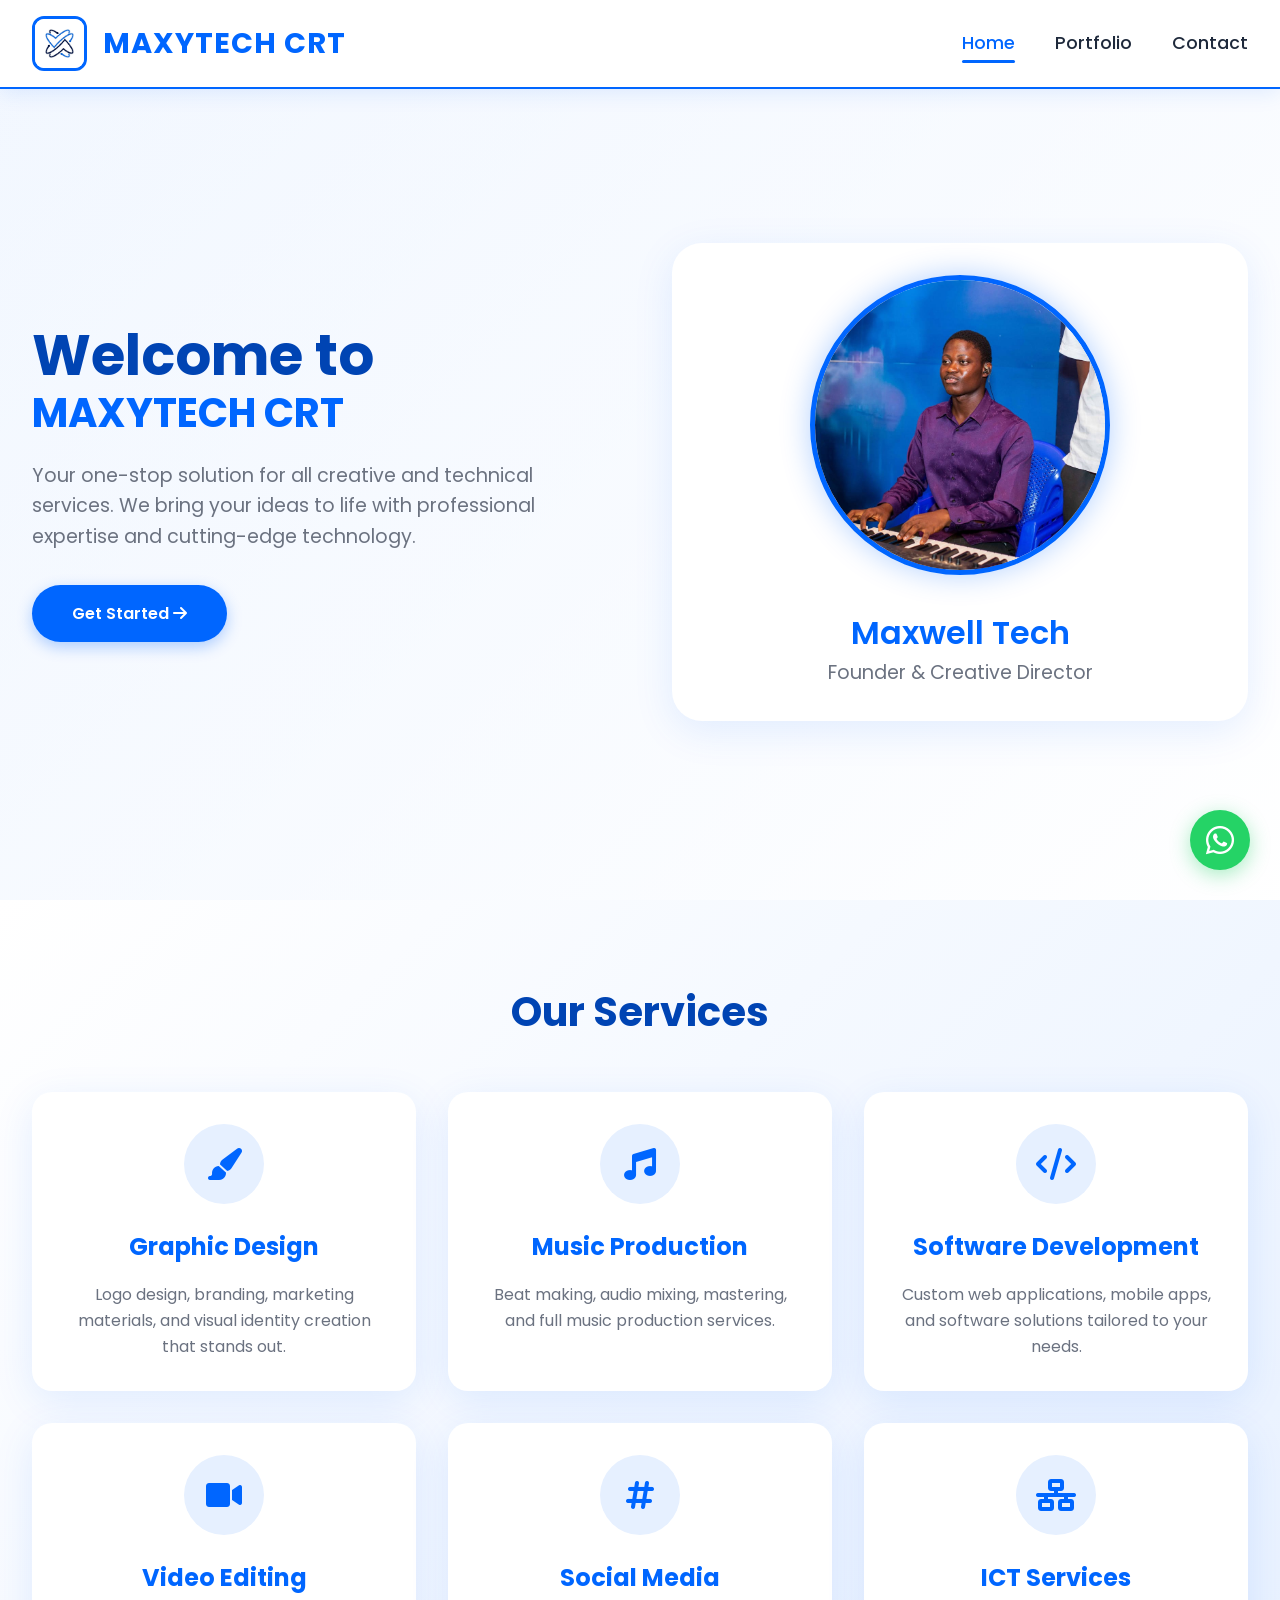
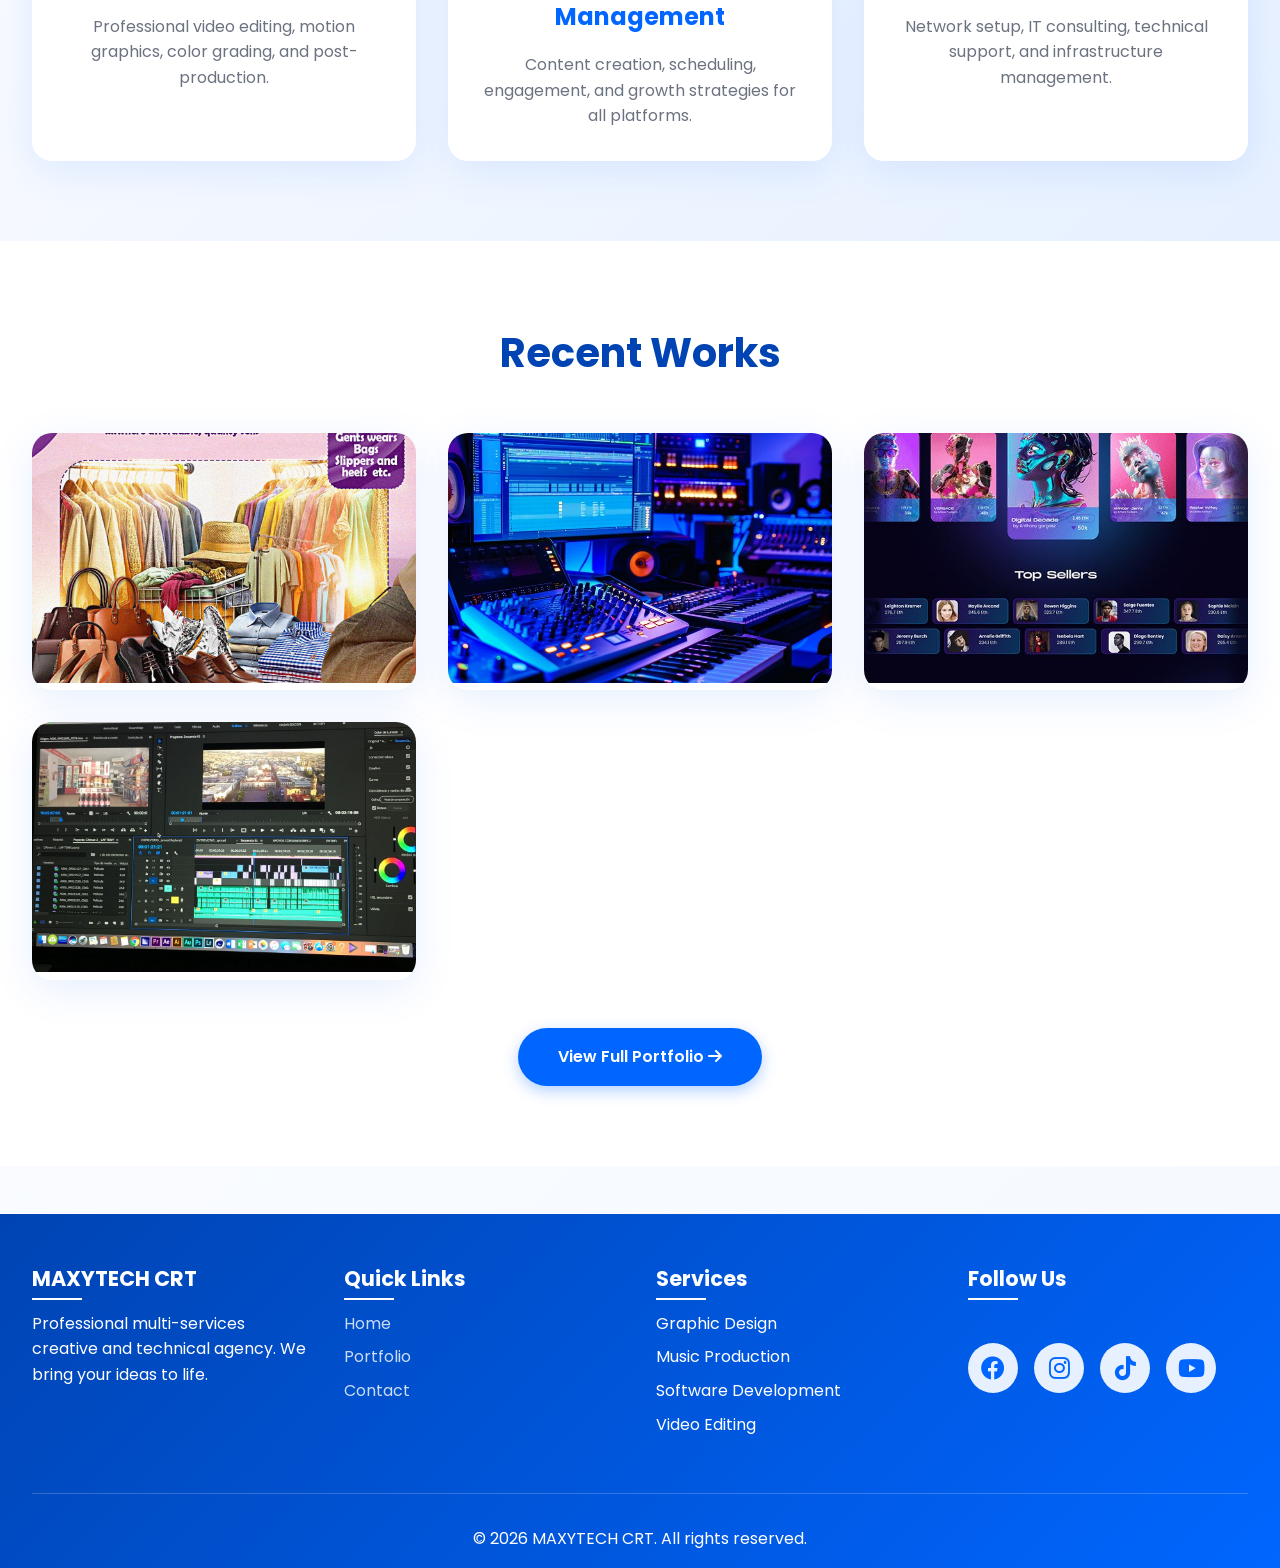
<file: index.html>
<!DOCTYPE html>
<html lang="en">
<head>
    <meta charset="UTF-8">
    <meta name="viewport" content="width=device-width, initial-scale=1.0">
    <title>MAXYTECH CRT - Professional Multi-Services</title>
    <link rel="stylesheet" href="style.css">
    <link rel="stylesheet" href="https://cdnjs.cloudflare.com/ajax/libs/font-awesome/6.0.0/css/all.min.css">
    <link href="https://fonts.googleapis.com/css2?family=Poppins:wght@300;400;500;600;700&display=swap" rel="stylesheet">
</head>
<body>
    <!-- Navigation -->
    <nav class="navbar">
        <div class="nav-container">
            <div class="logo">
                <a href="index.html">
                    <img src="logo.jpg" alt="MAXYTECH CRT Logo" class="logo-img">
                    <span class="logo-text">MAXYTECH CRT</span>
                </a>
            </div>
            
            <ul class="nav-menu">
                <li><a href="index.html">Home</a></li>
                <li><a href="portfolio.html">Portfolio</a></li>
                <li><a href="contact.html">Contact</a></li>
            </ul>
            
            <div class="hamburger">
                <span class="bar"></span>
                <span class="bar"></span>
                <span class="bar"></span>
            </div>
        </div>
    </nav>

    <!-- Hero Section -->
    <section class="hero">
        <div class="hero-container">
            <div class="hero-content">
                <h1>
                    Welcome to <span>MAXYTECH CRT</span>
                </h1>
                <p>Your one-stop solution for all creative and technical services. We bring your ideas to life with professional expertise and cutting-edge technology.</p>
                <a href="contact.html" class="btn">Get Started <i class="fas fa-arrow-right"></i></a>
            </div>
            
            <div class="hero-image">
                <div class="profile-card">
                    <img src="profile.jpg" alt="MAXYTECH CRT Founder" class="profile-img">
                    <h2 class="profile-name">Maxwell Tech</h2>
                    <p class="profile-title">Founder & Creative Director</p>
                </div>
            </div>
        </div>
    </section>

    <!-- Services Section -->
    <section class="services">
        <h2 class="section-title">Our Services</h2>
        <div class="services-grid">
            <div class="service-card">
                <div class="service-icon">
                    <i class="fas fa-paint-brush"></i>
                </div>
                <h3>Graphic Design</h3>
                <p>Logo design, branding, marketing materials, and visual identity creation that stands out.</p>
            </div>
            
            <div class="service-card">
                <div class="service-icon">
                    <i class="fas fa-music"></i>
                </div>
                <h3>Music Production</h3>
                <p>Beat making, audio mixing, mastering, and full music production services.</p>
            </div>
            
            <div class="service-card">
                <div class="service-icon">
                    <i class="fas fa-code"></i>
                </div>
                <h3>Software Development</h3>
                <p>Custom web applications, mobile apps, and software solutions tailored to your needs.</p>
            </div>
            
            <div class="service-card">
                <div class="service-icon">
                    <i class="fas fa-video"></i>
                </div>
                <h3>Video Editing</h3>
                <p>Professional video editing, motion graphics, color grading, and post-production.</p>
            </div>
            
            <div class="service-card">
                <div class="service-icon">
                    <i class="fas fa-hashtag"></i>
                </div>
                <h3>Social Media Management</h3>
                <p>Content creation, scheduling, engagement, and growth strategies for all platforms.</p>
            </div>
            
            <div class="service-card">
                <div class="service-icon">
                    <i class="fas fa-network-wired"></i>
                </div>
                <h3>ICT Services</h3>
                <p>Network setup, IT consulting, technical support, and infrastructure management.</p>
            </div>
        </div>
    </section>

    <!-- Portfolio Preview -->
    <section class="portfolio-preview">
        <h2 class="section-title">Recent Works</h2>
        <div class="preview-grid">
            <div class="preview-item">
                <img src="graphic-design1.jpg" alt="Graphic Design Project">
                <div class="preview-overlay">
                    <h3>Brand Identity Design</h3>
                    <p>Graphic Design</p>
                </div>
            </div>
            
            <div class="preview-item">
                <img src="music1.jpg" alt="Music Production">
                <div class="preview-overlay">
                    <h3>Beat Production</h3>
                    <p>Music Production</p>
                </div>
            </div>
            
            <div class="preview-item">
                <img src="website1.jpg" alt="Web Development">
                <div class="preview-overlay">
                    <h3>E-commerce Platform</h3>
                    <p>Web Development</p>
                </div>
            </div>
            
            <div class="preview-item">
                <img src="video1.jpg" alt="Video Editing">
                <div class="preview-overlay">
                    <h3>Music Video Edit</h3>
                    <p>Video Editing</p>
                </div>
            </div>
        </div>
        
        <div class="view-more">
            <a href="portfolio.html" class="btn">View Full Portfolio <i class="fas fa-arrow-right"></i></a>
        </div>
    </section>

    <!-- WhatsApp Float Button -->
    <a href="https://wa.me/233532802304" class="whatsapp-float" target="_blank">
        <i class="fab fa-whatsapp"></i>
        <span class="tooltip">Chat with us</span>
    </a>

    <!-- Footer -->
    <footer class="footer">
        <div class="footer-container">
            <div class="footer-section">
                <h3>MAXYTECH CRT</h3>
                <p>Professional multi-services creative and technical agency. We bring your ideas to life.</p>
            </div>
            
            <div class="footer-section">
                <h3>Quick Links</h3>
                <ul>
                    <li><a href="index.html">Home</a></li>
                    <li><a href="portfolio.html">Portfolio</a></li>
                    <li><a href="contact.html">Contact</a></li>
                </ul>
            </div>
            
            <div class="footer-section">
                <h3>Services</h3>
                <ul>
                    <li>Graphic Design</li>
                    <li>Music Production</li>
                    <li>Software Development</li>
                    <li>Video Editing</li>
                </ul>
            </div>
            
            <div class="footer-section">
                <h3>Follow Us</h3>
                <div class="social-links">
                    <a href="https://www.facebook.com/share/16zon4tPhb/" class="social-link"><i class="fab fa-facebook"></i></a>
                    <a href="https://www.instagram.com/opokumaxwell256?igsh=c2thaXQwNGx6b2oy" class="social-link"><i class="fab fa-instagram"></i></a>
 <a href="https://www.tiktok.com/@maxykeys?_r=1&_t=ZS-94LhUU5lEB7" class="social-link"><i class="fab fa-tiktok"></i></a>
          <a href="https://www.youtube.com/@maxykeys.youtubechannel" class="social-link"><i class="fab fa-youtube"></i></a>
                </div>
            </div>
        </div>
        
        <div class="footer-bottom">
            <p>&copy; 2026 MAXYTECH CRT. All rights reserved.</p>
        </div>
    </footer>

    <script src="script.js"></script>
</body>
</html>
</file>
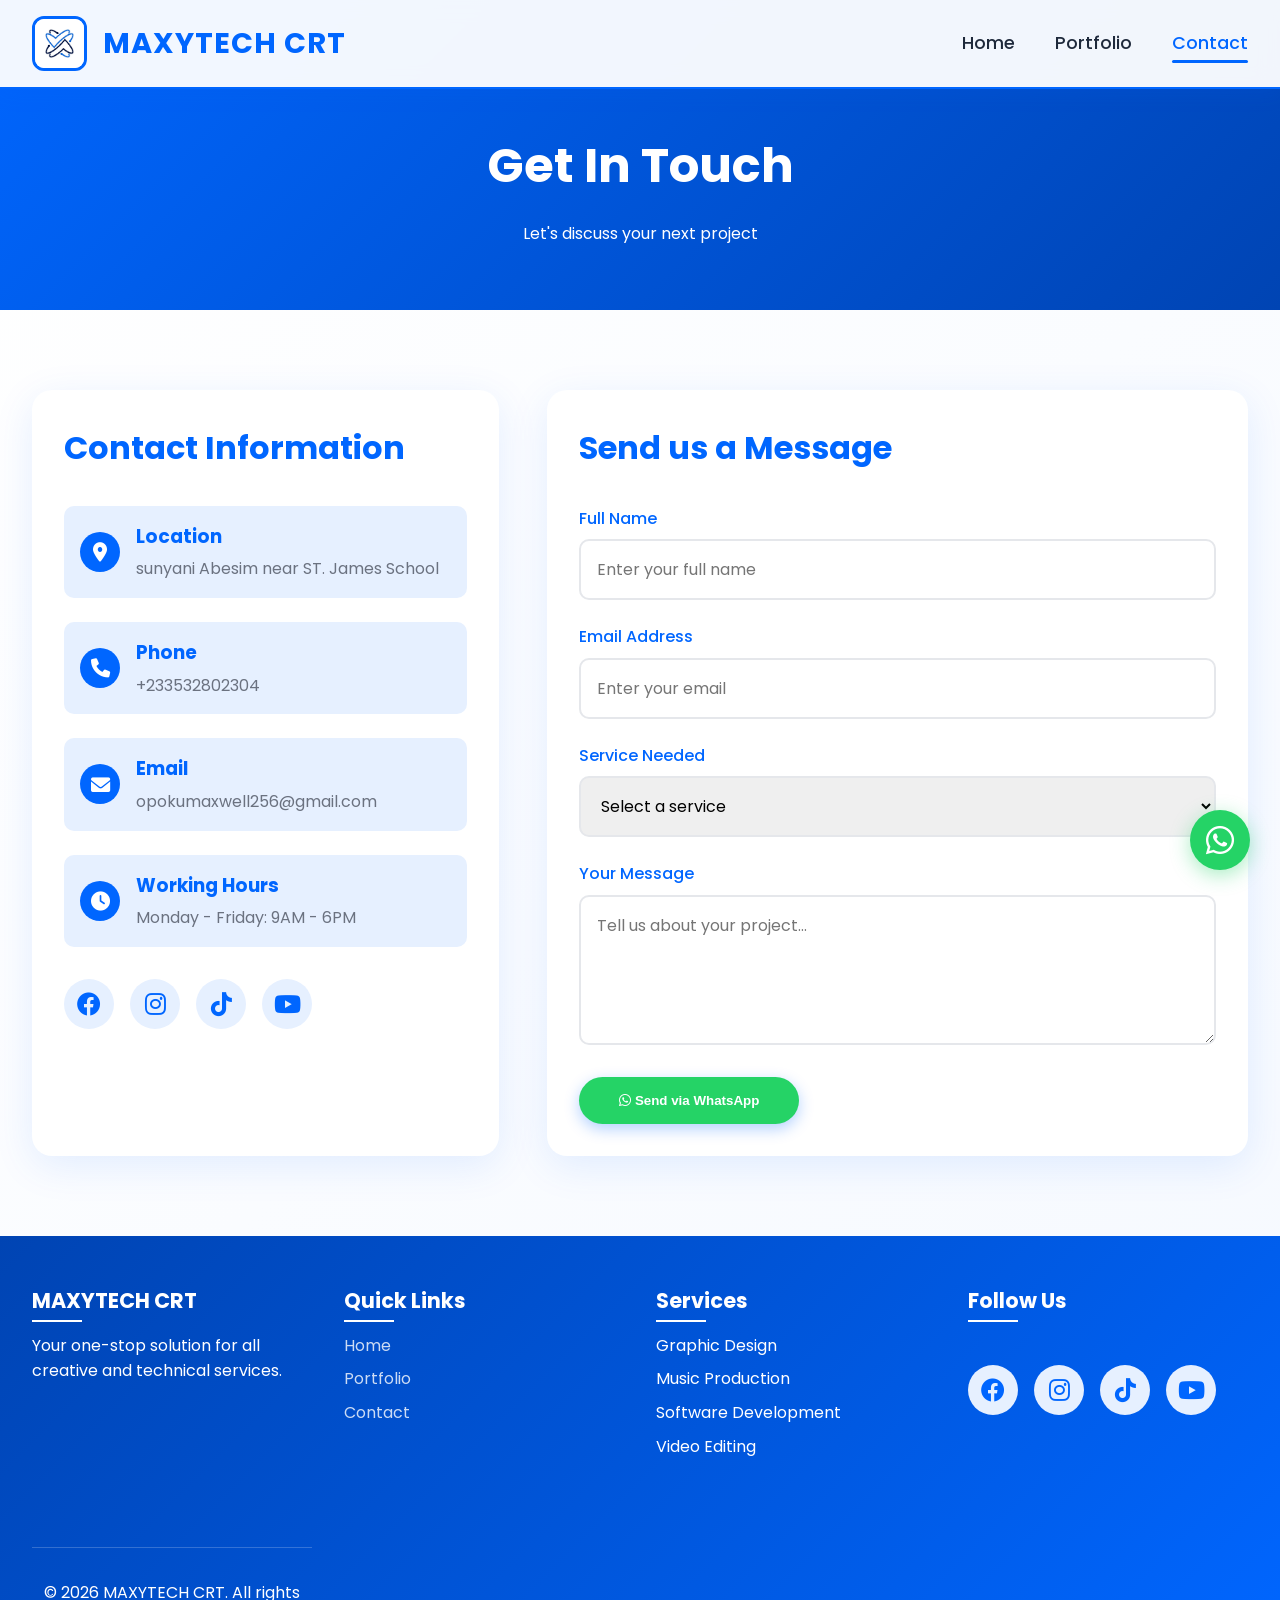
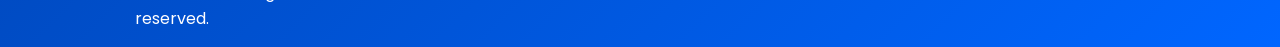
<file: contact.html>
<!DOCTYPE html>
<html lang="en">
<head>
    <meta charset="UTF-8">
    <meta name="viewport" content="width=device-width, initial-scale=1.0">
    <title>Contact Us - MAXYTECH CRT</title>
    <link rel="stylesheet" href="style.css">
    <link rel="stylesheet" href="https://cdnjs.cloudflare.com/ajax/libs/font-awesome/6.0.0/css/all.min.css">
    <link href="https://fonts.googleapis.com/css2?family=Poppins:wght@300;400;500;600;700&display=swap" rel="stylesheet">
</head>
<body>
    <!-- Navigation -->
    <nav class="navbar">
        <div class="nav-container">
            <div class="logo">
                <a href="index.html">
                    <img src="logo.jpg" alt="MAXYTECH CRT Logo" class="logo-img">
                    <span class="logo-text">MAXYTECH CRT</span>
                </a>
            </div>
            
            <ul class="nav-menu">
                <li><a href="index.html">Home</a></li>
                <li><a href="portfolio.html">Portfolio</a></li>
                <li><a href="contact.html">Contact</a></li>
            </ul>
            
            <div class="hamburger">
                <span class="bar"></span>
                <span class="bar"></span>
                <span class="bar"></span>
            </div>
        </div>
    </nav>

    <!-- Contact Header -->
    <section class="contact-header">
        <h1>Get In Touch</h1>
        <p>Let's discuss your next project</p>
    </section>

    <!-- Contact Section -->
    <div class="contact-container">
        <!-- Contact Information -->
        <div class="contact-info">
            <h2>Contact Information</h2>
            
            <div class="info-item">
                <i class="fas fa-map-marker-alt"></i>
                <div>
                    <h3>Location</h3>
                    <p>sunyani Abesim near ST. James School</p>
                </div>
            </div>
            
            <div class="info-item">
                <i class="fas fa-phone"></i>
                <div>
                    <h3>Phone</h3>
                    <p>+233532802304</p>
                </div>
            </div>
            
            <div class="info-item">
                <i class="fas fa-envelope"></i>
                <div>
                    <h3>Email</h3>
                    <p>opokumaxwell256@gmail.com</p>
                </div>
            </div>
            
            <div class="info-item">
                <i class="fas fa-clock"></i>
                <div>
                    <h3>Working Hours</h3>
                    <p>Monday - Friday: 9AM - 6PM</p>
                </div>
            </div>
            
            <div class="social-links">
                <a href="https://www.facebook.com/share/16zon4tPhb/" class="social-link"><i class="fab fa-facebook"></i></a>
                    <a href="https://www.instagram.com/opokumaxwell256?igsh=c2thaXQwNGx6b2oy" class="social-link"><i class="fab fa-instagram"></i></a>
 <a href="https://www.tiktok.com/@maxykeys?_r=1&_t=ZS-94LhUU5lEB7" class="social-link"><i class="fab fa-tiktok"></i></a>
          <a href="https://www.youtube.com/@maxykeys.youtubechannel" class="social-link"><i class="fab fa-youtube"></i></a>
          </div>
        </div>
        
        <!-- Contact Form -->
        <div class="contact-form">
            <h2>Send us a Message</h2>
            <form id="contactForm">
                <div class="form-group">
                    <label for="name">Full Name</label>
                    <input type="text" id="name" name="name" required placeholder="Enter your full name">
                </div>
                
                <div class="form-group">
                    <label for="email">Email Address</label>
                    <input type="email" id="email" name="email" required placeholder="Enter your email">
                </div>
                
                <div class="form-group">
                    <label for="service">Service Needed</label>
                    <select id="service" name="service" required>
                        <option value="">Select a service</option>
                        <option value="Graphic Design">Graphic Design</option>
                        <option value="Music Production">Music Production</option>
                        <option value="Software Development">Software Development</option>
                        <option value="Video Editing">Video Editing</option>
                        <option value="Social Media Management">Social Media Management</option>
                        <option value="ICT Services">ICT Services</option>
                    </select>
                </div>
                
                <div class="form-group">
                    <label for="message">Your Message</label>
                    <textarea id="message" name="message" required placeholder="Tell us about your project..."></textarea>
                </div>
                
                <button type="submit" class="btn btn-whatsapp">
                    <i class="fab fa-whatsapp"></i>
                    Send via WhatsApp
                </button>
            </form>
        </div>
    </div>

    <!-- WhatsApp Float Button -->
    <a href="https://wa.me/233532802304" class="whatsapp-float" target="_blank">
        <i class="fab fa-whatsapp"></i>
        <span class="tooltip">Chat with us</span>
    </a>

    <!-- Footer -->
    <footer class="footer">
        <div class="footer-container">
            <div class="footer-section">
                <h3>MAXYTECH CRT</h3>
                <p>Your one-stop solution for all creative and technical services.</p>
            </div>
            
            <div class="footer-section">
                <h3>Quick Links</h3>
                <ul>
                    <li><a href="index.html">Home</a></li>
                    <li><a href="portfolio.html">Portfolio</a></li>
                    <li><a href="contact.html">Contact</a></li>
                </ul>
            </div>
            
            <div class="footer-section">
                <h3>Services</h3>
                <ul>
                    <li>Graphic Design</li>
                    <li>Music Production</li>
                    <li>Software Development</li>
                    <li>Video Editing</li>
                </ul>
            </div>
            
            <div class="footer-section">
                <h3>Follow Us</h3>
                <div class="social-links">
                     <a href="https://www.facebook.com/share/16zon4tPhb/" class="social-link"><i class="fab fa-facebook"></i></a>
                    <a href="https://www.instagram.com/opokumaxwell256?igsh=c2thaXQwNGx6b2oy" class="social-link"><i class="fab fa-instagram"></i></a>
 <a href="https://www.tiktok.com/@maxykeys?_r=1&_t=ZS-94LhUU5lEB7" class="social-link"><i class="fab fa-tiktok"></i></a>
          <a href="https://www.youtube.com/@maxykeys.youtubechannel" class="social-link"><i class="fab fa-youtube"></i></a>
                </div>
            </div>
        
        
        <div class="footer-bottom">
            <p>&copy; 2026 MAXYTECH CRT. All rights reserved.</p>
        </div>
    </footer>

    <script src="script.js"></script>
</body>
</html>
</file>
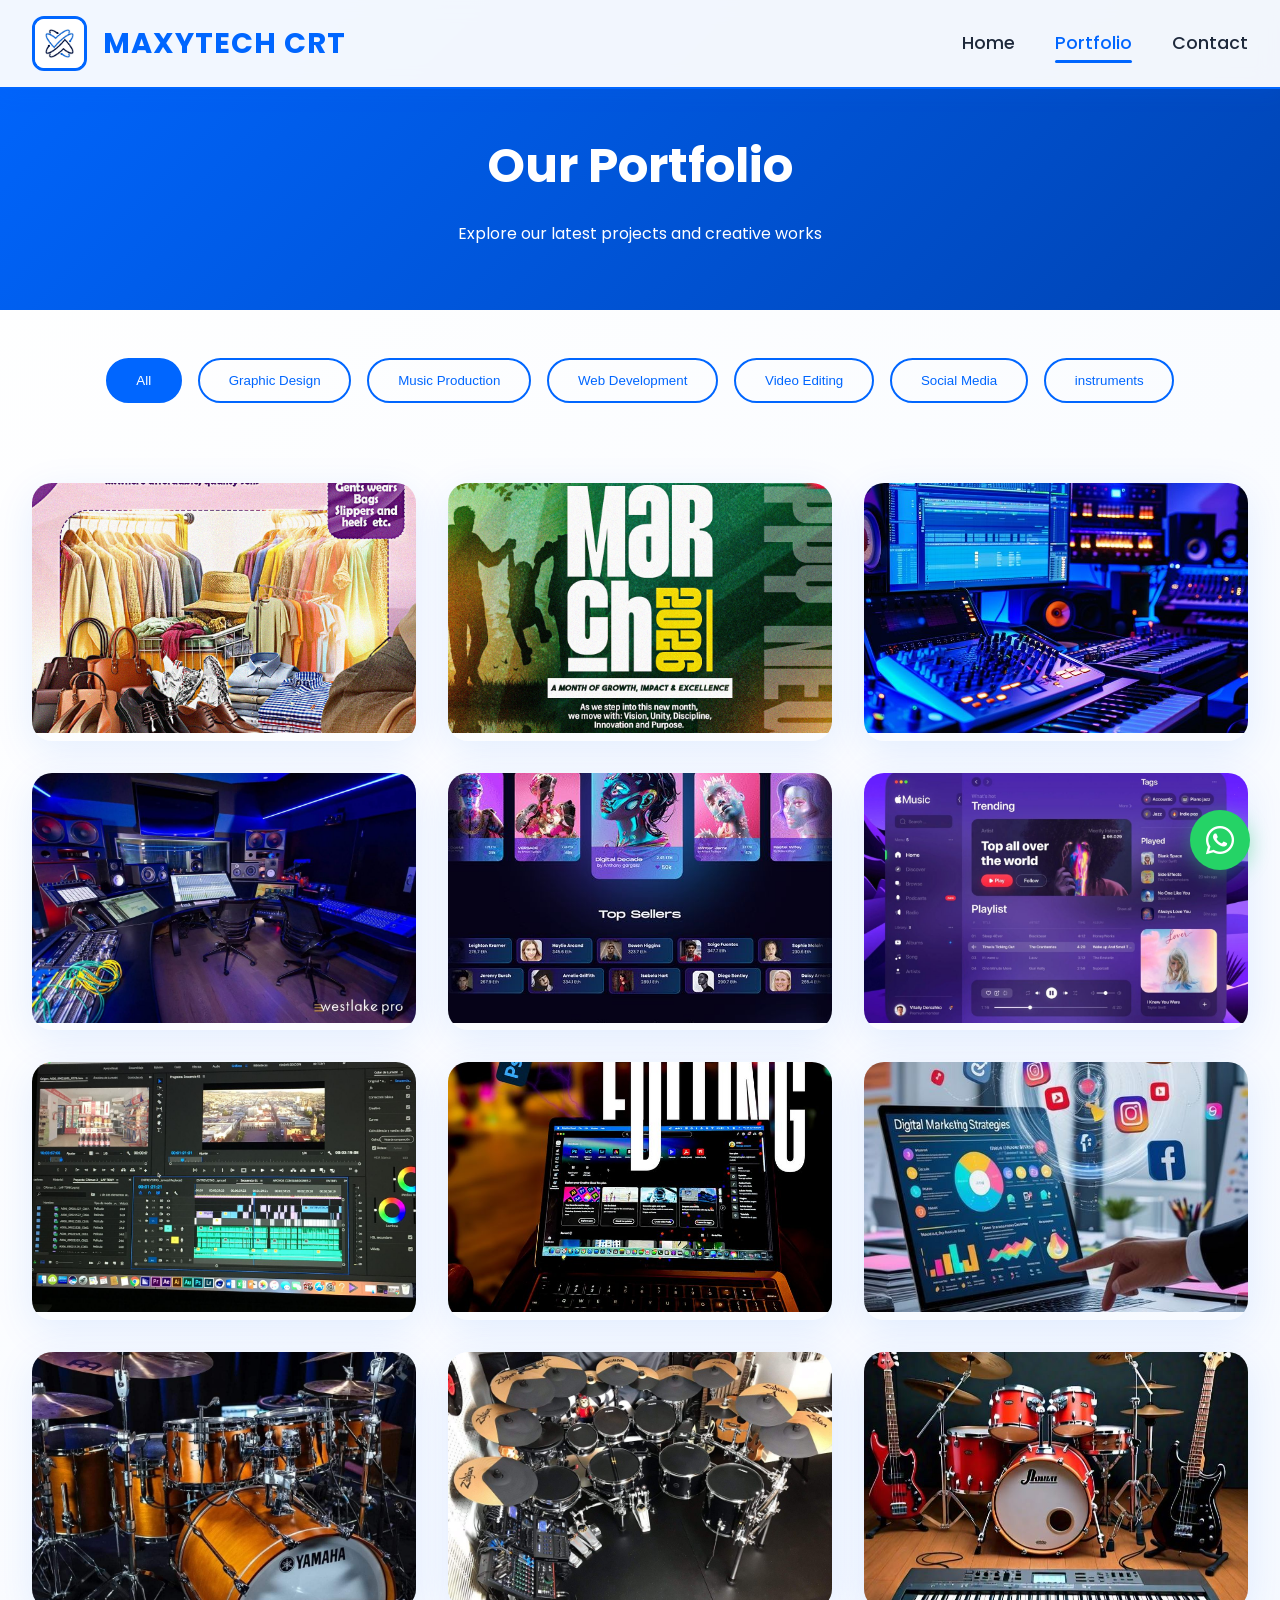
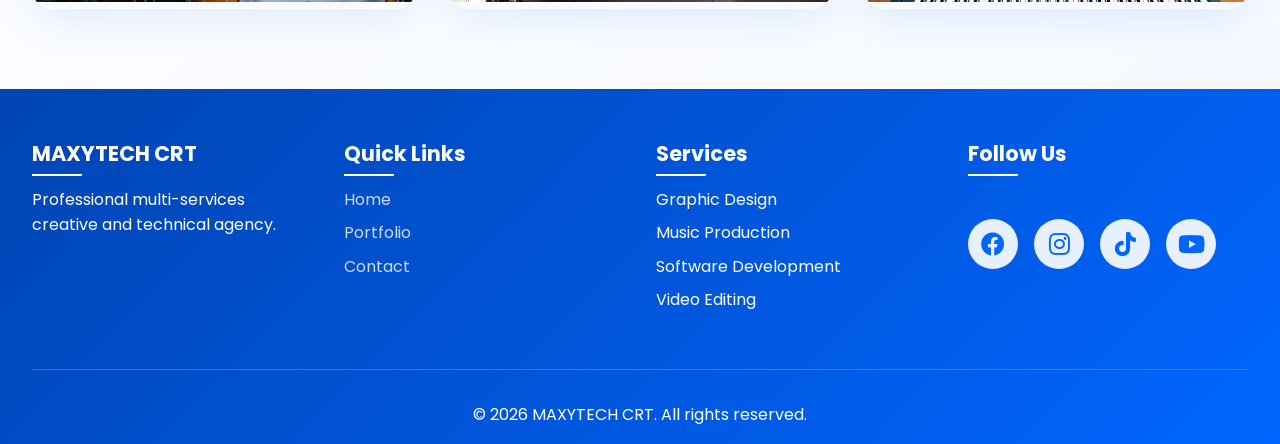
<file: portfolio.html>
<!DOCTYPE html>
<html lang="en">
<head>
    <meta charset="UTF-8">
    <meta name="viewport" content="width=device-width, initial-scale=1.0">
    <title>Portfolio - MAXYTECH CRT</title>
    <link rel="stylesheet" href="style.css">
    <link rel="stylesheet" href="https://cdnjs.cloudflare.com/ajax/libs/font-awesome/6.0.0/css/all.min.css">
    <link href="https://fonts.googleapis.com/css2?family=Poppins:wght@300;400;500;600;700&display=swap" rel="stylesheet">
</head>
<body>
    <!-- Navigation -->
    <nav class="navbar">
        <div class="nav-container">
            <div class="logo">
                <a href="index.html">
                    <img src="logo.jpg" alt="MAXYTECH CRT Logo" class="logo-img">
                    <span class="logo-text">MAXYTECH CRT</span>
                </a>
            </div>
            
            <ul class="nav-menu">
                <li><a href="index.html">Home</a></li>
                <li><a href="portfolio.html">Portfolio</a></li>
                <li><a href="contact.html">Contact</a></li>
            </ul>
            
            <div class="hamburger">
                <span class="bar"></span>
                <span class="bar"></span>
                <span class="bar"></span>
            </div>
        </div>
    </nav>

    <!-- Portfolio Header -->
    <section class="portfolio-header">
        <h1>Our Portfolio</h1>
        <p>Explore our latest projects and creative works</p>
    </section>

    <!-- Portfolio Categories -->
    <div class="portfolio-categories">
        <button class="category-btn active" data-category="all">All</button>
        <button class="category-btn" data-category="graphic">Graphic Design</button>
        <button class="category-btn" data-category="music">Music Production</button>
        <button class="category-btn" data-category="web">Web Development</button>
        <button class="category-btn" data-category="video">Video Editing</button>
        <button class="category-btn" data-category="social">Social Media</button>
         <button class="category-btn" data-category="instruments">instruments</button>
    </div>

    <!-- Portfolio Grid -->
    <div class="portfolio-grid">
        <!-- Graphic Design Items -->
        <div class="portfolio-item" data-category="graphic">
            <img src="graphic-design1.jpg" alt="Brand Identity Design">
            <div class="portfolio-info">
                <h3>Brand Identity Design</h3>
                <p>Complete branding package for a tech startup</p>
                <a href="#" class="portfolio-link">View Project <i class="fas fa-arrow-right"></i></a>
            </div>
        </div>
        
        <div class="portfolio-item" data-category="graphic">
            <img src="graphic-design2.jpg" alt="Logo Design">
            <div class="portfolio-info">
                <h3>Logo Design Collection</h3>
                <p>Custom logo designs for various businesses</p>
                <a href="#" class="portfolio-link">View Project <i class="fas fa-arrow-right"></i></a>
            </div>
        </div>
        
        <!-- Music Production Items -->
        <div class="portfolio-item" data-category="music">
            <img src="music1.jpg" alt="Beat Production">
            <div class="portfolio-info">
                <h3>Beat Production</h3>
                <p>Original beat for artist "Young Star"</p>
                <a href="#" class="portfolio-link"><i class="fab fa-youtube"></i> Listen on YouTube</a>
            </div>
        </div>
        
        <div class="portfolio-item" data-category="music">
            <img src="music2.jpg" alt="Album Mixing">
            <div class="portfolio-info">
                <h3>Album Mixing & Mastering</h3>
                <p>Full album production for local artist</p>
                <a href="#" class="portfolio-link"><i class="fab fa-spotify"></i> Listen on Spotify</a>
            </div>
        </div>
        
        <!-- Web Development Items -->
        <div class="portfolio-item" data-category="web">
            <img src="website1.jpg" alt="E-commerce Website">
            <div class="portfolio-info">
                <h3>E-commerce Platform</h3>
                <p>Full-featured online store with payment integration</p>
                <a href="#" class="portfolio-link">Live Demo <i class="fas fa-external-link-alt"></i></a>
            </div>
        </div>
        
        <div class="portfolio-item" data-category="web">
            <img src="website2.jpg" alt="Business Website">
            <div class="portfolio-info">
                <h3>Corporate Website</h3>
                <p>Modern website for a real estate company</p>
                <a href="#" class="portfolio-link">Live Demo <i class="fas fa-external-link-alt"></i></a>
            </div>
        </div>
        
        <!-- Video Editing Items -->
        <div class="portfolio-item" data-category="video">
            <img src="video1.jpg" alt="Music Video">
            <div class="portfolio-info">
                <h3>Music Video Edit</h3>
                <p>Professional music video editing and color grading</p>
                <a href="#" class="portfolio-link"><i class="fab fa-youtube"></i> Watch on YouTube</a>
            </div>
        </div>
        
        <div class="portfolio-item" data-category="video">
            <img src="video2.jpg" alt="Commercial Edit">
            <div class="portfolio-info">
                <h3>Commercial Production</h3>
                <p>TV commercial for a local restaurant</p>
                <a href="#" class="portfolio-link">View Project <i class="fas fa-arrow-right"></i></a>
            </div>
        </div>
        
        <!-- Social Media Items -->
        <div class="portfolio-item" data-category="social">
            <img src="social-media.jpg" alt="Social Media Campaign">
            <div class="portfolio-info">
                <h3>Social Media Campaign</h3>
                <p>Content creation and management for fashion brand</p>
                <a href="#" class="portfolio-link">View Campaign <i class="fas fa-arrow-right"></i></a>
            </div>
        </div>
    

     <div class="portfolio-item" data-category="instruments">
            <img src="int3.jpg" alt="Drums for sale">
            <div class="portfolio-info">
                <h3>Drums for sale</h3>
                <p>selling of all kinds of Drums</p>
                <a href="#" class="portfolio-link">View View drum <i class="fas fa-arrow-right"></i></a>
            </div>
        </div>

<div class="portfolio-item" data-category="instruments">
            <img src="int5.jpg" alt="Drums for sale">
            <div class="portfolio-info">
                <h3>Drums for sale</h3>
                <p>selling of all kinds of Drums</p>
                <a href="#" class="portfolio-link">View View drum <i class="fas fa-arrow-right"></i></a>
            </div>
        </div>

<div class="portfolio-item" data-category="instruments">
            <img src="int2.jpg" alt="Drums for sale">
            <div class="portfolio-info">
                <h3>Drums for sale</h3>
                <p>selling of all kinds of Drums</p>
                <a href="#" class="portfolio-link">View View drum <i class="fas fa-arrow-right"></i></a>
            </div>
        </div>



    </div>

    

    <!-- WhatsApp Float Button -->
    <a href="https://wa.me/233532802304" class="whatsapp-float" target="_blank">
        <i class="fab fa-whatsapp"></i>
        <span class="tooltip">Chat with us</span>
    </a>

    <!-- Footer -->
    <footer class="footer">
        <div class="footer-container">
            <div class="footer-section">
                <h3>MAXYTECH CRT</h3>
                <p>Professional multi-services creative and technical agency.</p>
            </div>
            
            <div class="footer-section">
                <h3>Quick Links</h3>
                <ul>
                    <li><a href="index.html">Home</a></li>
                    <li><a href="portfolio.html">Portfolio</a></li>
                    <li><a href="contact.html">Contact</a></li>
                </ul>
            </div>
            
            <div class="footer-section">
                <h3>Services</h3>
                <ul>
                    <li>Graphic Design</li>
                    <li>Music Production</li>
                    <li>Software Development</li>
                    <li>Video Editing</li>
                </ul>
            </div>
            
            <div class="footer-section">
                <h3>Follow Us</h3>
                <div class="social-links">
                    <a href="https://www.facebook.com/share/16zon4tPhb/" class="social-link"><i class="fab fa-facebook"></i></a>
                    <a href="https://www.instagram.com/opokumaxwell256?igsh=c2thaXQwNGx6b2oy" class="social-link"><i class="fab fa-instagram"></i></a>
 <a href="https://www.tiktok.com/@maxykeys?_r=1&_t=ZS-94LhUU5lEB7" class="social-link"><i class="fab fa-tiktok"></i></a>
          <a href="https://www.youtube.com/@maxykeys.youtubechannel" class="social-link"><i class="fab fa-youtube"></i></a>
                </div>
            </div>
        </div>
        
        <div class="footer-bottom">
            <p>&copy; 2026 MAXYTECH CRT. All rights reserved.</p>
        </div>
    </footer>

    <script src="script.js"></script>
</body>
</html>
</file>
<file: style.css>
/* ===== VARIABLES ===== */
:root {
    --primary-blue: #0066FF;
    --secondary-blue: #4D94FF;
    --light-blue: #E6F0FF;
    --dark-blue: #0044B3;
    --white: #FFFFFF;
    --off-white: #F5F9FF;
    --gray: #6B7280;
    --light-gray: #E5E7EB;
    --shadow: 0 10px 40px rgba(0, 102, 255, 0.1);
    --transition: all 0.4s ease;
}

/* ===== RESET & BASE ===== */
* {
    margin: 0;
    padding: 0;
    box-sizing: border-box;
}

html {
    scroll-behavior: smooth;
}

body {
    font-family: 'Poppins', sans-serif;
    line-height: 1.6;
    color: #1E293B;
    background: linear-gradient(135deg, var(--white) 0%, var(--off-white) 100%);
    min-height: 100vh;
}

/* ===== ANIMATIONS ===== */
@keyframes fadeInUp {
    from {
        opacity: 0;
        transform: translateY(40px);
    }
    to {
        opacity: 1;
        transform: translateY(0);
    }
}

@keyframes fadeInLeft {
    from {
        opacity: 0;
        transform: translateX(-60px);
    }
    to {
        opacity: 1;
        transform: translateX(0);
    }
}

@keyframes fadeInRight {
    from {
        opacity: 0;
        transform: translateX(60px);
    }
    to {
        opacity: 1;
        transform: translateX(0);
    }
}

@keyframes scaleIn {
    from {
        opacity: 0;
        transform: scale(0.9);
    }
    to {
        opacity: 1;
        transform: scale(1);
    }
}

@keyframes float {
    0%, 100% {
        transform: translateY(0);
    }
    50% {
        transform: translateY(-15px);
    }
}

@keyframes rotate {
    from {
        transform: rotate(0deg);
    }
    to {
        transform: rotate(360deg);
    }
}

/* ===== NAVIGATION ===== */
.navbar {
    background: rgba(255, 255, 255, 0.95);
    backdrop-filter: blur(10px);
    box-shadow: 0 4px 20px rgba(0, 102, 255, 0.1);
    position: fixed;
    width: 100%;
    top: 0;
    z-index: 1000;
    transition: var(--transition);
    border-bottom: 2px solid var(--primary-blue);
}

.nav-container {
    max-width: 1300px;
    margin: 0 auto;
    padding: 1rem 2rem;
    display: flex;
    justify-content: space-between;
    align-items: center;
}

.logo a {
    display: flex;
    align-items: center;
    gap: 1rem;
    text-decoration: none;
}

.logo-img {
    width: 55px;
    height: 55px;
    border-radius: 12px;
    object-fit: cover;
    border: 3px solid var(--primary-blue);
    transition: var(--transition);
}

.logo-img:hover {
    transform: scale(1.1) rotate(5deg);
    box-shadow: 0 0 30px var(--primary-blue);
}

.logo-text {
    font-size: 1.8rem;
    font-weight: 700;
    color: var(--primary-blue);
    letter-spacing: 1px;
}

.nav-menu {
    display: flex;
    list-style: none;
    gap: 2.5rem;
}

.nav-menu li a {
    text-decoration: none;
    color: #1E293B;
    font-weight: 500;
    font-size: 1.1rem;
    transition: var(--transition);
    position: relative;
    padding: 0.5rem 0;
}

.nav-menu li a::after {
    content: '';
    position: absolute;
    bottom: 0;
    left: 0;
    width: 0;
    height: 3px;
    background: var(--primary-blue);
    transition: var(--transition);
    border-radius: 2px;
}

.nav-menu li a:hover::after,
.nav-menu li a.active::after {
    width: 100%;
}

.nav-menu li a:hover,
.nav-menu li a.active {
    color: var(--primary-blue);
}

.hamburger {
    display: none;
    cursor: pointer;
}

.bar {
    display: block;
    width: 25px;
    height: 3px;
    margin: 5px auto;
    background: var(--primary-blue);
    transition: var(--transition);
    border-radius: 2px;
}

/* ===== HERO SECTION ===== */
.hero {
    min-height: 100vh;
    display: flex;
    align-items: center;
    padding: 6rem 2rem 2rem;
    background: linear-gradient(135deg, rgba(0,102,255,0.05) 0%, rgba(255,255,255,0.95) 100%);
    position: relative;
    overflow: hidden;
}

.hero-container {
    max-width: 1300px;
    margin: 0 auto;
    display: grid;
    grid-template-columns: 1fr 1fr;
    gap: 4rem;
    align-items: center;
    position: relative;
    z-index: 1;
}

.hero-content {
    animation: fadeInLeft 1s ease;
}

.hero-content h1 {
    font-size: 3.5rem;
    font-weight: 700;
    line-height: 1.2;
    margin-bottom: 1.5rem;
    color: var(--dark-blue);
}

.hero-content h1 span {
    display: block;
    font-size: 2.5rem;
    color: var(--primary-blue);
}

.hero-content p {
    font-size: 1.2rem;
    color: var(--gray);
    margin-bottom: 2rem;
}

.hero-image {
    text-align: center;
    animation: fadeInRight 1s ease;
}

.profile-card {
    background: var(--white);
    padding: 2rem;
    border-radius: 30px;
    box-shadow: var(--shadow);
    transition: var(--transition);
    position: relative;
    overflow: hidden;
}

.profile-img {
    width: 300px;
    height: 300px;
    border-radius: 50%;
    object-fit: cover;
    border: 5px solid var(--primary-blue);
    box-shadow: 0 0 30px rgba(0,102,255,0.3);
    transition: var(--transition);
    position: relative;
    z-index: 1;
}

.profile-img:hover {
    transform: scale(1.05);
    box-shadow: 0 0 50px var(--primary-blue);
}

.profile-name {
    font-size: 2rem;
    font-weight: 600;
    margin-top: 1.5rem;
    color: var(--primary-blue);
    position: relative;
    z-index: 1;
}

.profile-title {
    color: var(--gray);
    font-size: 1.2rem;
    position: relative;
    z-index: 1;
}

/* ===== SERVICES SECTION ===== */
.services {
    padding: 5rem 2rem;
    background: linear-gradient(135deg, var(--white), var(--light-blue));
}

.section-title {
    text-align: center;
    font-size: 2.5rem;
    font-weight: 700;
    margin-bottom: 3rem;
    color: var(--dark-blue);
}

.services-grid {
    max-width: 1300px;
    margin: 0 auto;
    display: grid;
    grid-template-columns: repeat(auto-fit, minmax(300px, 1fr));
    gap: 2rem;
}

.service-card {
    background: var(--white);
    padding: 2rem;
    border-radius: 20px;
    box-shadow: var(--shadow);
    transition: var(--transition);
    text-align: center;
    position: relative;
    overflow: hidden;
}

.service-card:hover {
    transform: translateY(-15px);
    box-shadow: 0 20px 40px rgba(0,102,255,0.2);
}

.service-icon {
    width: 80px;
    height: 80px;
    margin: 0 auto 1.5rem;
    background: var(--light-blue);
    border-radius: 50%;
    display: flex;
    align-items: center;
    justify-content: center;
    font-size: 2rem;
    color: var(--primary-blue);
    transition: var(--transition);
}

.service-card:hover .service-icon {
    background: var(--primary-blue);
    color: var(--white);
    transform: rotateY(180deg);
}

.service-card h3 {
    font-size: 1.5rem;
    margin-bottom: 1rem;
    color: var(--primary-blue);
}

.service-card p {
    color: var(--gray);
    line-height: 1.6;
}

/* ===== PORTFOLIO PREVIEW ===== */
.portfolio-preview {
    padding: 5rem 2rem;
    background: var(--white);
}

.preview-grid {
    max-width: 1300px;
    margin: 0 auto;
    display: grid;
    grid-template-columns: repeat(auto-fit, minmax(300px, 1fr));
    gap: 2rem;
}

.preview-item {
    position: relative;
    border-radius: 20px;
    overflow: hidden;
    box-shadow: var(--shadow);
    cursor: pointer;
}

.preview-item img {
    width: 100%;
    height: 250px;
    object-fit: cover;
    transition: var(--transition);
}

.preview-item:hover img {
    transform: scale(1.1);
}

.preview-overlay {
    position: absolute;
    bottom: -100%;
    left: 0;
    width: 100%;
    padding: 1.5rem;
    background: linear-gradient(transparent, var(--primary-blue));
    color: var(--white);
    transition: var(--transition);
}

.preview-item:hover .preview-overlay {
    bottom: 0;
}

.view-more {
    text-align: center;
    margin-top: 3rem;
}

.btn {
    display: inline-block;
    padding: 1rem 2.5rem;
    background: var(--primary-blue);
    color: var(--white);
    text-decoration: none;
    border-radius: 50px;
    font-weight: 600;
    transition: var(--transition);
    border: none;
    cursor: pointer;
    box-shadow: 0 5px 15px rgba(0,102,255,0.3);
}

.btn:hover {
    background: var(--dark-blue);
    transform: translateY(-3px);
    box-shadow: 0 10px 25px rgba(0,102,255,0.4);
}

.btn-whatsapp {
    background: #25D366;
}

.btn-whatsapp:hover {
    background: #128C7E;
}

/* ===== PORTFOLIO PAGE ===== */
.portfolio-header {
    background: linear-gradient(135deg, var(--primary-blue), var(--dark-blue));
    padding: 8rem 2rem 4rem;
    text-align: center;
    color: var(--white);
}

.portfolio-header h1 {
    font-size: 3rem;
    margin-bottom: 1rem;
}

.portfolio-categories {
    max-width: 1300px;
    margin: 3rem auto;
    padding: 0 2rem;
    display: flex;
    flex-wrap: wrap;
    gap: 1rem;
    justify-content: center;
}

.category-btn {
    padding: 0.8rem 1.8rem;
    border: 2px solid var(--primary-blue);
    background: transparent;
    color: var(--primary-blue);
    border-radius: 50px;
    font-weight: 500;
    cursor: pointer;
    transition: var(--transition);
}

.category-btn:hover,
.category-btn.active {
    background: var(--primary-blue);
    color: var(--white);
}

.portfolio-grid {
    max-width: 1300px;
    margin: 0 auto;
    padding: 2rem;
    display: grid;
    grid-template-columns: repeat(auto-fill, minmax(350px, 1fr));
    gap: 2rem;
}

.portfolio-item {
    position: relative;
    border-radius: 20px;
    overflow: hidden;
    box-shadow: var(--shadow);
    display: block;
}

.portfolio-item img {
    width: 100%;
    height: 250px;
    object-fit: cover;
    transition: var(--transition);
}

.portfolio-item:hover img {
    transform: scale(1.1);
}

.portfolio-info {
    position: absolute;
    bottom: 0;
    left: 0;
    width: 100%;
    padding: 1.5rem;
    background: linear-gradient(transparent, var(--primary-blue));
    color: var(--white);
    transform: translateY(100%);
    transition: var(--transition);
}

.portfolio-item:hover .portfolio-info {
    transform: translateY(0);
}

.portfolio-info h3 {
    font-size: 1.3rem;
    margin-bottom: 0.5rem;
}

.portfolio-link {
    display: inline-block;
    margin-top: 1rem;
    color: var(--white);
    text-decoration: none;
    font-weight: 600;
}

/* ===== CONTACT PAGE ===== */
.contact-header {
    background: linear-gradient(135deg, var(--primary-blue), var(--dark-blue));
    padding: 8rem 2rem 4rem;
    text-align: center;
    color: var(--white);
}

.contact-header h1 {
    font-size: 3rem;
    margin-bottom: 1rem;
}

.contact-container {
    max-width: 1300px;
    margin: 3rem auto;
    padding: 2rem;
    display: grid;
    grid-template-columns: 1fr 1.5fr;
    gap: 3rem;
}

.contact-info {
    background: var(--white);
    padding: 2rem;
    border-radius: 20px;
    box-shadow: var(--shadow);
}

.contact-info h2 {
    font-size: 2rem;
    color: var(--primary-blue);
    margin-bottom: 2rem;
}

.info-item {
    display: flex;
    align-items: center;
    gap: 1rem;
    margin-bottom: 1.5rem;
    padding: 1rem;
    background: var(--light-blue);
    border-radius: 10px;
    transition: var(--transition);
}

.info-item:hover {
    background: var(--primary-blue);
}

.info-item:hover i,
.info-item:hover h3,
.info-item:hover p {
    color: var(--white);
}

.info-item i {
    width: 40px;
    height: 40px;
    background: var(--primary-blue);
    color: var(--white);
    border-radius: 50%;
    display: flex;
    align-items: center;
    justify-content: center;
    font-size: 1.2rem;
}

.info-item h3 {
    color: var(--primary-blue);
    margin-bottom: 0.3rem;
}

.info-item p {
    color: var(--gray);
}

.social-links {
    display: flex;
    gap: 1rem;
    margin-top: 2rem;
}

.social-link {
    width: 50px;
    height: 50px;
    background: var(--light-blue);
    color: var(--primary-blue);
    border-radius: 50%;
    display: flex;
    align-items: center;
    justify-content: center;
    font-size: 1.5rem;
    transition: var(--transition);
    text-decoration: none;
}

.social-link:hover {
    background: var(--primary-blue);
    color: var(--white);
    transform: translateY(-5px);
}

.contact-form {
    background: var(--white);
    padding: 2rem;
    border-radius: 20px;
    box-shadow: var(--shadow);
}

.contact-form h2 {
    font-size: 2rem;
    color: var(--primary-blue);
    margin-bottom: 2rem;
}

.form-group {
    margin-bottom: 1.5rem;
}

.form-group label {
    display: block;
    margin-bottom: 0.5rem;
    color: var(--primary-blue);
    font-weight: 500;
}

.form-group input,
.form-group select,
.form-group textarea {
    width: 100%;
    padding: 1rem;
    border: 2px solid var(--light-gray);
    border-radius: 10px;
    font-size: 1rem;
    transition: var(--transition);
    font-family: inherit;
}

.form-group input:focus,
.form-group select:focus,
.form-group textarea:focus {
    outline: none;
    border-color: var(--primary-blue);
}

.form-group textarea {
    height: 150px;
    resize: vertical;
}

/* ===== WHATSAPP BUTTON ===== */
.whatsapp-float {
    position: fixed;
    bottom: 30px;
    right: 30px;
    width: 60px;
    height: 60px;
    background: #25D366;
    color: var(--white);
    border-radius: 50%;
    display: flex;
    align-items: center;
    justify-content: center;
    font-size: 2rem;
    box-shadow: 0 5px 20px rgba(37, 211, 102, 0.4);
    transition: var(--transition);
    z-index: 1000;
    text-decoration: none;
    animation: float 3s ease-in-out infinite;
}

.whatsapp-float:hover {
    transform: scale(1.1);
    background: #128C7E;
}

.tooltip {
    position: absolute;
    right: 70px;
    background: var(--white);
    color: #25D366;
    padding: 0.5rem 1rem;
    border-radius: 20px;
    font-size: 0.9rem;
    font-weight: 600;
    white-space: nowrap;
    opacity: 0;
    pointer-events: none;
    transition: var(--transition);
    box-shadow: 0 5px 15px rgba(0,0,0,0.2);
}

.whatsapp-float:hover .tooltip {
    opacity: 1;
    right: 80px;
}

/* ===== FOOTER ===== */
.footer {
    background: linear-gradient(135deg, var(--dark-blue), var(--primary-blue));
    color: var(--white);
    padding: 3rem 2rem 1rem;
    margin-top: 3rem;
}

.footer-container {
    max-width: 1300px;
    margin: 0 auto;
    display: grid;
    grid-template-columns: repeat(auto-fit, minmax(250px, 1fr));
    gap: 2rem;
}

.footer-section h3 {
    font-size: 1.3rem;
    margin-bottom: 1rem;
    position: relative;
    display: inline-block;
}

.footer-section h3::after {
    content: '';
    position: absolute;
    bottom: -5px;
    left: 0;
    width: 50px;
    height: 2px;
    background: var(--white);
}

.footer-section ul {
    list-style: none;
}

.footer-section ul li {
    margin-bottom: 0.5rem;
}

.footer-section ul li a {
    color: var(--white);
    text-decoration: none;
    transition: var(--transition);
    opacity: 0.8;
}

.footer-section ul li a:hover {
    opacity: 1;
    padding-left: 10px;
}

.footer-bottom {
    text-align: center;
    margin-top: 3rem;
    padding-top: 2rem;
    border-top: 1px solid rgba(255,255,255,0.2);
}

/* ===== RESPONSIVE DESIGN ===== */
@media (max-width: 968px) {
    .hero-container {
        grid-template-columns: 1fr;
        text-align: center;
    }
    
    .contact-container {
        grid-template-columns: 1fr;
    }
}

@media (max-width: 768px) {
    .hamburger {
        display: block;
    }

    .hamburger.active .bar:nth-child(2) {
        opacity: 0;
    }

    .hamburger.active .bar:nth-child(1) {
        transform: translateY(8px) rotate(45deg);
    }

    .hamburger.active .bar:nth-child(3) {
        transform: translateY(-8px) rotate(-45deg);
    }

    .nav-menu {
        position: fixed;
        left: -100%;
        top: 80px;
        gap: 0;
        flex-direction: column;
        background: var(--white);
        width: 100%;
        text-align: center;
        transition: var(--transition);
        box-shadow: 0 10px 20px rgba(0,102,255,0.1);
        padding: 2rem 0;
    }

    .nav-menu.active {
        left: 0;
    }

    .nav-menu li {
        margin: 1.5rem 0;
    }

    .hero-content h1 {
        font-size: 2.5rem;
    }

    .profile-img {
        width: 250px;
        height: 250px;
    }
}

@media (max-width: 480px) {
    .hero-content h1 {
        font-size: 2rem;
    }

    .profile-img {
        width: 200px;
        height: 200px;
    }

    .logo-text {
        font-size: 1.3rem;
    }
    
    .portfolio-grid {
        grid-template-columns: 1fr;
    }
}
</file>
